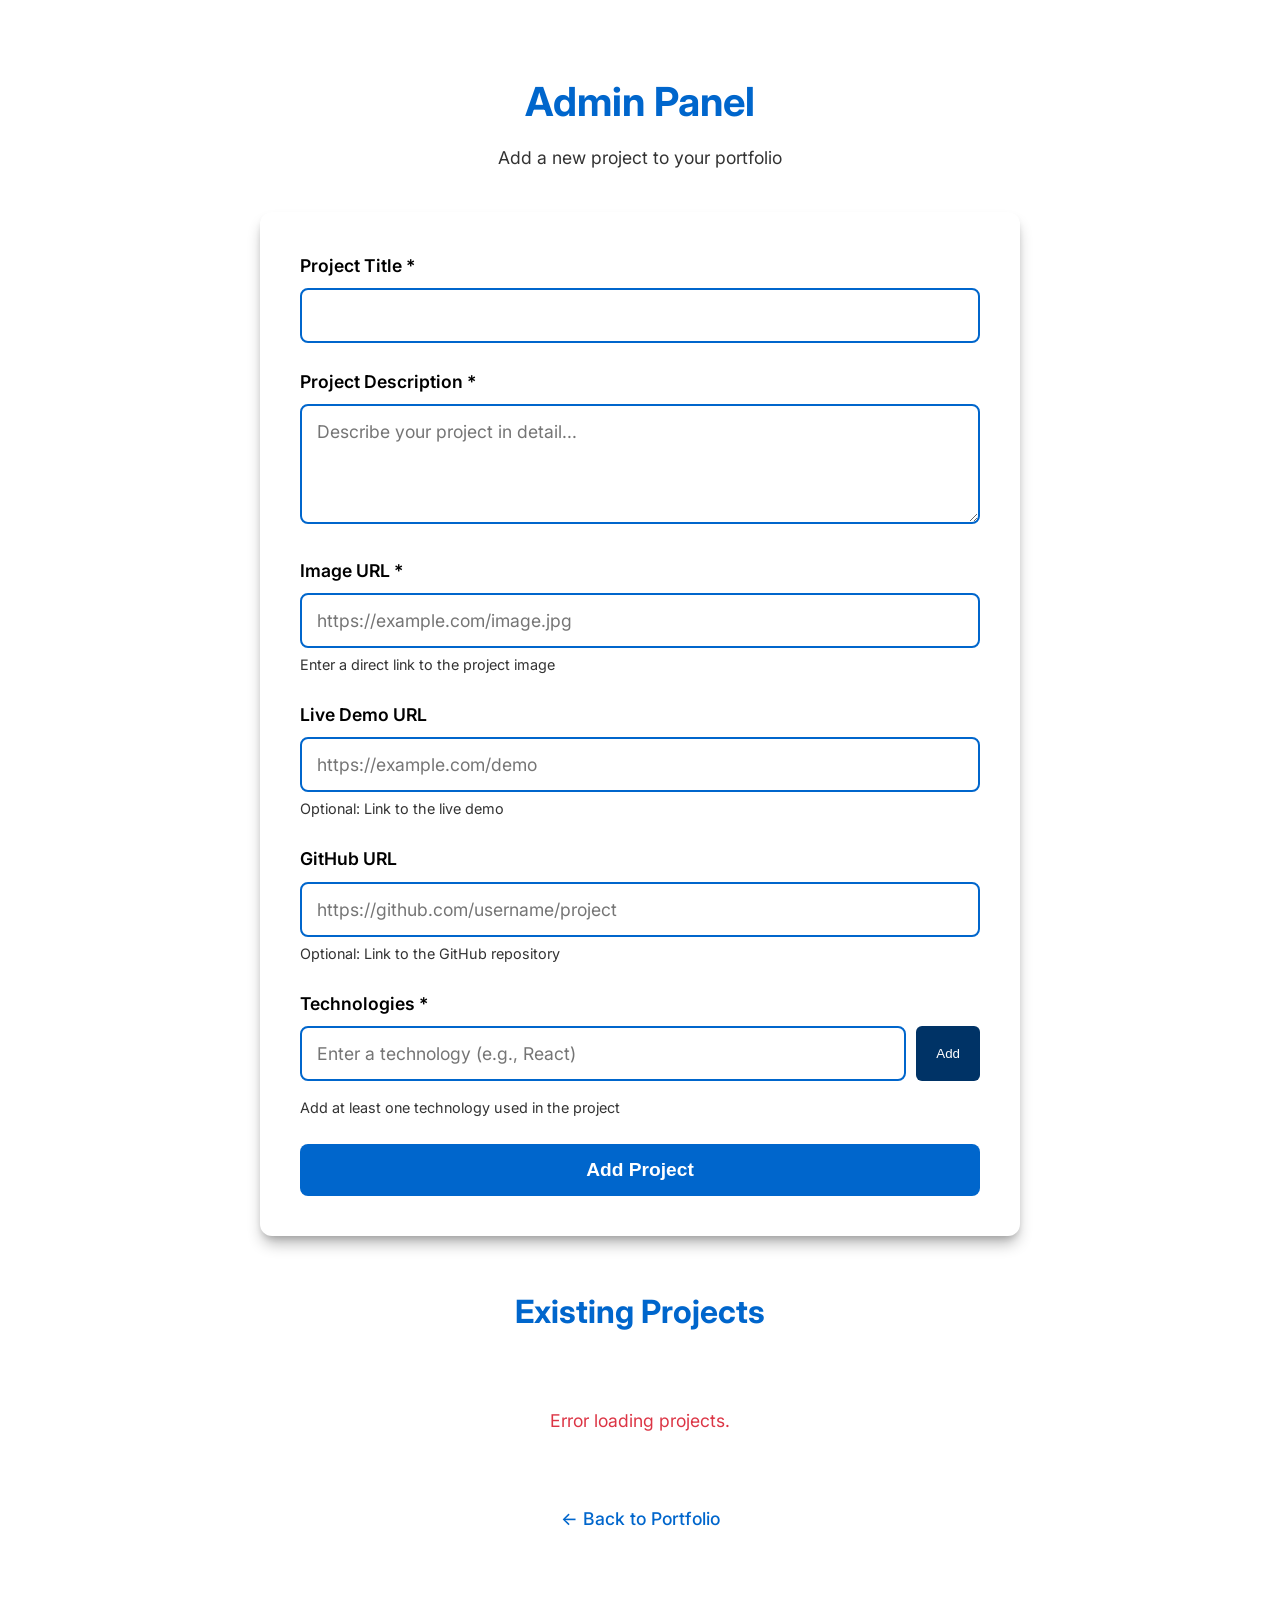
<file: admin.html>
<!DOCTYPE html>
<html lang="en">
<head>
    <meta charset="UTF-8">
    <meta name="viewport" content="width=device-width, initial-scale=1.0">
    <title>Admin Panel - Add New Project</title>
    <link href="https://fonts.googleapis.com/css2?family=Inter:wght@300;400;500;600;700;800&display=swap" rel="stylesheet">
    <link rel="stylesheet" href="https://cdnjs.cloudflare.com/ajax/libs/font-awesome/6.4.0/css/all.min.css">
    <link rel="stylesheet" href="styles.css">
    <style>
        .admin-container {
            max-width: 800px;
            margin: 50px auto;
            padding: 20px;
        }
        
        .admin-header {
            text-align: center;
            margin-bottom: 40px;
        }
        
        .admin-header h1 {
            color: var(--primary-color);
            font-size: 2.5rem;
            margin-bottom: 10px;
        }
        
        .admin-header p {
            color: var(--text-light);
            font-size: 1.1rem;
        }
        
        .admin-form {
            background: var(--bg-white);
            padding: 40px;
            border-radius: 12px;
            box-shadow: var(--shadow-lg);
        }
        
        .form-group {
            margin-bottom: 25px;
        }
        
        .form-group label {
            display: block;
            margin-bottom: 8px;
            font-weight: 600;
            color: var(--text-dark);
            font-size: 1.1rem;
        }
        
        .form-group input,
        .form-group textarea {
            width: 100%;
            padding: 15px;
            border: 2px solid var(--border-color);
            border-radius: 8px;
            font-family: inherit;
            font-size: 1.1rem;
            transition: var(--transition);
        }
        
        .form-group input:focus,
        .form-group textarea:focus {
            outline: none;
            border-color: var(--primary-color);
        }
        
        .form-group textarea {
            resize: vertical;
            min-height: 120px;
        }
        
        .form-group small {
            display: block;
            margin-top: 5px;
            color: var(--text-light);
            font-size: 0.9rem;
        }
        
        .tech-input-container {
            display: flex;
            gap: 10px;
            margin-bottom: 10px;
        }
        
        .tech-input {
            flex: 1;
        }
        
        .add-tech-btn {
            padding: 10px 20px;
            background: var(--secondary-color);
            color: var(--text-white);
            border: none;
            border-radius: 6px;
            cursor: pointer;
            font-weight: 500;
        }
        
        .tech-tags {
            display: flex;
            flex-wrap: wrap;
            gap: 8px;
            margin-top: 10px;
        }
        
        .tech-tag {
            background: var(--primary-color);
            color: var(--text-white);
            padding: 5px 10px;
            border-radius: 15px;
            font-size: 0.9rem;
            display: flex;
            align-items: center;
            gap: 5px;
        }
        
        .remove-tech {
            cursor: pointer;
            font-weight: bold;
        }
        
        .submit-btn {
            width: 100%;
            padding: 15px;
            background: var(--primary-color);
            color: var(--text-white);
            border: none;
            border-radius: 8px;
            font-size: 1.2rem;
            font-weight: 600;
            cursor: pointer;
            transition: var(--transition);
        }
        
        .submit-btn:hover {
            background: var(--primary-dark);
        }
        
        .message {
            padding: 15px;
            border-radius: 8px;
            margin-bottom: 20px;
            font-weight: 500;
        }
        
        .message.success {
            background: #d4edda;
            color: #155724;
            border: 1px solid #c3e6cb;
        }
        
        .message.error {
            background: #f8d7da;
            color: #721c24;
            border: 1px solid #f5c6cb;
        }
        
        .hidden {
            display: none;
        }
        
        .back-link {
            text-align: center;
            margin-top: 30px;
        }
        
        .back-link a {
            color: var(--primary-color);
            text-decoration: none;
            font-weight: 500;
            font-size: 1.1rem;
        }
        
        .back-link a:hover {
            text-decoration: underline;
        }
        
        .existing-projects {
            margin-top: 50px;
        }
        
        .existing-projects h2 {
            color: var(--primary-color);
            font-size: 2rem;
            margin-bottom: 30px;
            text-align: center;
        }
        
        .projects-list {
            display: grid;
            gap: 20px;
        }
        
        .project-item {
            background: var(--bg-white);
            border: 1px solid var(--border-color);
            border-radius: 12px;
            padding: 20px;
            display: flex;
            gap: 20px;
            align-items: center;
            box-shadow: var(--shadow-md);
        }
        
        .project-image {
            width: 100px;
            height: 100px;
            border-radius: 8px;
            overflow: hidden;
            flex-shrink: 0;
        }
        
        .project-image img {
            width: 100%;
            height: 100%;
            object-fit: cover;
        }
        
        .project-info {
            flex: 1;
        }
        
        .project-info h3 {
            color: var(--text-dark);
            font-size: 1.3rem;
            margin-bottom: 8px;
        }
        
        .project-info p {
            color: var(--text-light);
            font-size: 0.95rem;
            line-height: 1.5;
            margin-bottom: 10px;
        }
        
        .project-tech {
            display: flex;
            flex-wrap: wrap;
            gap: 5px;
            margin-bottom: 10px;
        }
        
        .project-tech .tech-tag {
            background: var(--primary-color);
            color: var(--text-white);
            padding: 3px 8px;
            border-radius: 12px;
            font-size: 0.8rem;
        }
        
        .project-actions {
            display: flex;
            gap: 10px;
        }
        
        .edit-btn, .delete-btn {
            padding: 8px 16px;
            border: none;
            border-radius: 6px;
            cursor: pointer;
            font-weight: 500;
            font-size: 0.9rem;
            transition: var(--transition);
        }
        
        .edit-btn {
            background: var(--primary-color);
            color: var(--text-white);
        }
        
        .edit-btn:hover {
            background: var(--primary-dark);
        }
        
        .delete-btn {
            background: #dc3545;
            color: var(--text-white);
        }
        
        .delete-btn:hover {
            background: #c82333;
        }
        
        .no-projects {
            text-align: center;
            color: var(--text-light);
            font-size: 1.1rem;
            padding: 40px;
        }
        
        .error {
            text-align: center;
            color: #dc3545;
            font-size: 1.1rem;
            padding: 40px;
        }
        
        .modal {
            display: none;
            position: fixed;
            z-index: 1000;
            left: 0;
            top: 0;
            width: 100%;
            height: 100%;
            background-color: rgba(0,0,0,0.5);
        }
        
        .modal-content {
            background-color: var(--bg-white);
            margin: 5% auto;
            padding: 30px;
            border-radius: 12px;
            width: 90%;
            max-width: 600px;
            max-height: 80vh;
            overflow-y: auto;
        }
        
        .close {
            color: var(--text-light);
            float: right;
            font-size: 28px;
            font-weight: bold;
            cursor: pointer;
        }
        
        .close:hover {
            color: var(--text-dark);
        }
    </style>
</head>
<body>
    <div class="admin-container">
        <div class="admin-header">
            <h1>Admin Panel</h1>
            <p>Add a new project to your portfolio</p>
        </div>
        
        <div id="message" class="message hidden"></div>
        
        <form class="admin-form" id="projectForm">
            <div class="form-group">
                <label for="title">Project Title *</label>
                <input type="text" id="title" name="title" required>
            </div>
            
            <div class="form-group">
                <label for="description">Project Description *</label>
                <textarea id="description" name="description" required placeholder="Describe your project in detail..."></textarea>
            </div>
            
            <div class="form-group">
                <label for="image_url">Image URL *</label>
                <input type="url" id="image_url" name="image_url" required placeholder="https://example.com/image.jpg">
                <small>Enter a direct link to the project image</small>
            </div>
            
            <div class="form-group">
                <label for="live_demo_url">Live Demo URL</label>
                <input type="url" id="live_demo_url" name="live_demo_url" placeholder="https://example.com/demo">
                <small>Optional: Link to the live demo</small>
            </div>
            
            <div class="form-group">
                <label for="github_url">GitHub URL</label>
                <input type="url" id="github_url" name="github_url" placeholder="https://github.com/username/project">
                <small>Optional: Link to the GitHub repository</small>
            </div>
            
            <div class="form-group">
                <label>Technologies *</label>
                <div class="tech-input-container">
                    <input type="text" id="techInput" class="tech-input" placeholder="Enter a technology (e.g., React)">
                    <button type="button" class="add-tech-btn" onclick="addTechnology()">Add</button>
                </div>
                <div id="techTags" class="tech-tags"></div>
                <small>Add at least one technology used in the project</small>
                <input type="hidden" id="technologies" name="technologies" required>
            </div>
            
            <button type="submit" class="submit-btn">Add Project</button>
        </form>
        
        <div class="existing-projects">
            <h2>Existing Projects</h2>
            <div id="projectsList" class="projects-list">
                <div class="loading">Loading projects...</div>
            </div>
        </div>
        
        <div class="back-link">
            <a href="index.html">← Back to Portfolio</a>
        </div>
    </div>

    <!-- Edit Project Modal -->
    <div id="editModal" class="modal">
        <div class="modal-content">
            <span class="close" onclick="closeEditModal()">&times;</span>
            <h2>Edit Project</h2>
            <form id="editForm">
                <input type="hidden" id="editProjectId" name="id">
                
                <div class="form-group">
                    <label for="editTitle">Project Title *</label>
                    <input type="text" id="editTitle" name="title" required>
                </div>
                
                <div class="form-group">
                    <label for="editDescription">Project Description *</label>
                    <textarea id="editDescription" name="description" required></textarea>
                </div>
                
                <div class="form-group">
                    <label for="editImageUrl">Image URL *</label>
                    <input type="url" id="editImageUrl" name="image_url" required>
                </div>
                
                <div class="form-group">
                    <label for="editLiveDemoUrl">Live Demo URL</label>
                    <input type="url" id="editLiveDemoUrl" name="live_demo_url">
                </div>
                
                <div class="form-group">
                    <label for="editGithubUrl">GitHub URL</label>
                    <input type="url" id="editGithubUrl" name="github_url">
                </div>
                
                <div class="form-group">
                    <label>Technologies *</label>
                    <div class="tech-input-container">
                        <input type="text" id="editTechInput" class="tech-input" placeholder="Enter a technology">
                        <button type="button" class="add-tech-btn" onclick="addEditTechnology()">Add</button>
                    </div>
                    <div id="editTechTags" class="tech-tags"></div>
                    <input type="hidden" id="editTechnologies" name="technologies" required>
                </div>
                
                <button type="submit" class="submit-btn">Update Project</button>
            </form>
        </div>
    </div>

    <script>
        let technologies = [];
        let editTechnologies = [];
        
        // Load existing projects
        async function loadProjects() {
            try {
                const response = await fetch('get_projects.php');
                const result = await response.json();
                
                const projectsList = document.getElementById('projectsList');
                
                if (result.success && result.projects.length > 0) {
                    projectsList.innerHTML = '';
                    
                    result.projects.forEach(project => {
                        const projectItem = createProjectItem(project);
                        projectsList.appendChild(projectItem);
                    });
                } else {
                    projectsList.innerHTML = '<div class="no-projects">No projects found.</div>';
                }
            } catch (error) {
                console.error('Error loading projects:', error);
                const projectsList = document.getElementById('projectsList');
                projectsList.innerHTML = '<div class="error">Error loading projects.</div>';
            }
        }
        
        function createProjectItem(project) {
            const item = document.createElement('div');
            item.className = 'project-item';
            
            const techTags = project.technologies.map(tech => 
                `<span class="tech-tag">${tech.trim()}</span>`
            ).join('');
            
            item.innerHTML = `
                <div class="project-image">
                    <img src="${project.image_url}" alt="${project.title}">
                </div>
                <div class="project-info">
                    <h3>${project.title}</h3>
                    <p>${project.description}</p>
                    <div class="project-tech">${techTags}</div>
                    <div class="project-actions">
                        <button class="edit-btn" onclick="editProject(${project.id})">Edit</button>
                        <button class="delete-btn" onclick="deleteProject(${project.id})">Delete</button>
                    </div>
                </div>
            `;
            
            return item;
        }
        
        // Delete project
        async function deleteProject(projectId) {
            if (!confirm('Are you sure you want to delete this project?')) {
                return;
            }
            
            try {
                const response = await fetch('delete_project.php', {
                    method: 'POST',
                    headers: {
                        'Content-Type': 'application/x-www-form-urlencoded',
                    },
                    body: `id=${projectId}`
                });
                
                const result = await response.json();
                
                if (result.success) {
                    showMessage('Project deleted successfully!', 'success');
                    loadProjects(); // Reload projects list
                } else {
                    showMessage('Error: ' + result.message, 'error');
                }
            } catch (error) {
                showMessage('Error: ' + error.message, 'error');
            }
        }
        
        // Edit project
        async function editProject(projectId) {
            try {
                const response = await fetch('get_projects.php');
                const result = await response.json();
                
                if (result.success) {
                    const project = result.projects.find(p => p.id === projectId);
                    if (project) {
                        openEditModal(project);
                    }
                }
            } catch (error) {
                showMessage('Error: ' + error.message, 'error');
            }
        }
        
        function openEditModal(project) {
            document.getElementById('editProjectId').value = project.id;
            document.getElementById('editTitle').value = project.title;
            document.getElementById('editDescription').value = project.description;
            document.getElementById('editImageUrl').value = project.image_url;
            document.getElementById('editLiveDemoUrl').value = project.live_demo_url || '';
            document.getElementById('editGithubUrl').value = project.github_url || '';
            
            editTechnologies = [...project.technologies];
            updateEditTechTags();
            
            document.getElementById('editModal').style.display = 'block';
        }
        
        function closeEditModal() {
            document.getElementById('editModal').style.display = 'none';
            editTechnologies = [];
        }
        
        // Add technology functions for edit modal
        function addEditTechnology() {
            const input = document.getElementById('editTechInput');
            const tech = input.value.trim();
            
            if (tech && !editTechnologies.includes(tech)) {
                editTechnologies.push(tech);
                updateEditTechTags();
                input.value = '';
                input.focus();
            }
        }
        
        function removeEditTechnology(tech) {
            editTechnologies = editTechnologies.filter(t => t !== tech);
            updateEditTechTags();
        }
        
        function updateEditTechTags() {
            const container = document.getElementById('editTechTags');
            const hiddenInput = document.getElementById('editTechnologies');
            
            container.innerHTML = '';
            editTechnologies.forEach(tech => {
                const tag = document.createElement('div');
                tag.className = 'tech-tag';
                tag.innerHTML = `
                    ${tech}
                    <span class="remove-tech" onclick="removeEditTechnology('${tech}')">&times;</span>
                `;
                container.appendChild(tag);
            });
            
            hiddenInput.value = editTechnologies.join(',');
        }
        
        // Original add technology functions
        function addTechnology() {
            const input = document.getElementById('techInput');
            const tech = input.value.trim();
            
            if (tech && !technologies.includes(tech)) {
                technologies.push(tech);
                updateTechTags();
                input.value = '';
                input.focus();
            }
        }
        
        function removeTechnology(tech) {
            technologies = technologies.filter(t => t !== tech);
            updateTechTags();
        }
        
        function updateTechTags() {
            const container = document.getElementById('techTags');
            const hiddenInput = document.getElementById('technologies');
            
            container.innerHTML = '';
            technologies.forEach(tech => {
                const tag = document.createElement('div');
                tag.className = 'tech-tag';
                tag.innerHTML = `
                    ${tech}
                    <span class="remove-tech" onclick="removeTechnology('${tech}')">&times;</span>
                `;
                container.appendChild(tag);
            });
            
            hiddenInput.value = technologies.join(',');
        }
        
        // Handle Enter key in technology inputs
        document.getElementById('techInput').addEventListener('keypress', function(e) {
            if (e.key === 'Enter') {
                e.preventDefault();
                addTechnology();
            }
        });
        
        document.getElementById('editTechInput').addEventListener('keypress', function(e) {
            if (e.key === 'Enter') {
                e.preventDefault();
                addEditTechnology();
            }
        });
        
        // Handle add project form submission
        document.getElementById('projectForm').addEventListener('submit', async function(e) {
            e.preventDefault();
            
            if (technologies.length === 0) {
                showMessage('Please add at least one technology', 'error');
                return;
            }
            
            const formData = new FormData(this);
            const data = Object.fromEntries(formData);
            
            try {
                const response = await fetch('add_project.php', {
                    method: 'POST',
                    headers: {
                        'Content-Type': 'application/json',
                    },
                    body: JSON.stringify(data)
                });
                
                const result = await response.json();
                
                if (result.success) {
                    showMessage('Project added successfully!', 'success');
                    this.reset();
                    technologies = [];
                    updateTechTags();
                    loadProjects(); // Reload projects list
                } else {
                    showMessage('Error: ' + result.message, 'error');
                }
            } catch (error) {
                showMessage('Error: ' + error.message, 'error');
            }
        });
        
        // Handle edit project form submission
        document.getElementById('editForm').addEventListener('submit', async function(e) {
            e.preventDefault();
            
            if (editTechnologies.length === 0) {
                showMessage('Please add at least one technology', 'error');
                return;
            }
            
            const formData = new FormData(this);
            const data = Object.fromEntries(formData);
            
            try {
                const response = await fetch('update_project.php', {
                    method: 'POST',
                    headers: {
                        'Content-Type': 'application/json',
                    },
                    body: JSON.stringify(data)
                });
                
                const result = await response.json();
                
                if (result.success) {
                    showMessage('Project updated successfully!', 'success');
                    closeEditModal();
                    loadProjects(); // Reload projects list
                } else {
                    showMessage('Error: ' + result.message, 'error');
                }
            } catch (error) {
                showMessage('Error: ' + error.message, 'error');
            }
        });
        
        // Close modal when clicking outside
        window.onclick = function(event) {
            const modal = document.getElementById('editModal');
            if (event.target == modal) {
                closeEditModal();
            }
        }
        
        function showMessage(text, type) {
            const messageEl = document.getElementById('message');
            messageEl.textContent = text;
            messageEl.className = `message ${type}`;
            messageEl.classList.remove('hidden');
            
            setTimeout(() => {
                messageEl.classList.add('hidden');
            }, 5000);
        }
        
        // Load projects when page loads
        document.addEventListener('DOMContentLoaded', () => {
            loadProjects();
        });
    </script>
</body>
</html>
</file>
<file: styles.css>
/* Reset and Base Styles */
* {
    margin: 0;
    padding: 0;
    box-sizing: border-box;
}

:root {
    --primary-color: #0066CC;
    --primary-dark: #004499;
    --secondary-color: #003366;
    --accent-color: #0099FF;
    --text-dark: #000000;
    --text-light: #333333;
    --text-white: #FFFFFF;
    --bg-light: #F0F4F8;
    --bg-white: #FFFFFF;
    --bg-dark: #000000;
    --border-color: #0066CC;
    --shadow-sm: 0 1px 2px 0 rgba(0, 0, 0, 0.1);
    --shadow-md: 0 4px 6px -1px rgba(0, 0, 0, 0.2), 0 2px 4px -1px rgba(0, 0, 0, 0.12);
    --shadow-lg: 0 10px 15px -3px rgba(0, 0, 0, 0.3), 0 4px 6px -2px rgba(0, 0, 0, 0.15);
    --shadow-xl: 0 20px 25px -5px rgba(0, 0, 0, 0.4), 0 10px 10px -5px rgba(0, 0, 0, 0.2);
    --transition: all 0.3s ease;
}

html {
    scroll-behavior: smooth;
}

body {
    font-family: 'Inter', sans-serif;
    line-height: 1.6;
    color: var(--text-dark);
    background-color: var(--bg-white);
    overflow-x: hidden;
    font-size: 16px;
}

.container {
    max-width: 1200px;
    margin: 0 auto;
    padding: 0 20px;
}

/* Navigation */
.navbar {
    position: fixed;
    top: 0;
    width: 100%;
    background: rgba(255, 255, 255, 0.95);
    backdrop-filter: blur(10px);
    z-index: 1000;
    transition: var(--transition);
    box-shadow: var(--shadow-sm);
}

.nav-container {
    max-width: 1200px;
    margin: 0 auto;
    padding: 0 20px;
    display: flex;
    justify-content: space-between;
    align-items: center;
    height: 70px;
}

.nav-logo a {
    font-size: 24px;
    font-weight: 700;
    color: var(--primary-color);
    text-decoration: none;
    transition: var(--transition);
}

.nav-logo a:hover {
    color: var(--primary-dark);
}

.nav-menu {
    display: flex;
    list-style: none;
    gap: 2rem;
}

.nav-link {
    color: var(--text-dark);
    text-decoration: none;
    font-weight: 500;
    transition: var(--transition);
    position: relative;
}

.nav-link:hover {
    color: var(--primary-color);
}

.nav-link::after {
    content: '';
    position: absolute;
    bottom: -5px;
    left: 0;
    width: 0;
    height: 2px;
    background: var(--primary-color);
    transition: var(--transition);
}

.nav-link:hover::after {
    width: 100%;
}

.hamburger {
    display: none;
    flex-direction: column;
    cursor: pointer;
}

.bar {
    width: 25px;
    height: 3px;
    background: var(--text-dark);
    margin: 3px 0;
    transition: var(--transition);
}

/* Hero Section */
.hero {
    min-height: 100vh;
    display: flex;
    align-items: center;
    background: linear-gradient(135deg, #0066CC 0%, #000000 100%);
    position: relative;
    overflow: hidden;
    z-index: 1;
}

.hero::before {
    content: '';
    position: absolute;
    top: 0;
    left: 0;
    right: 0;
    bottom: 0;
    background: url('data:image/svg+xml,<svg xmlns="http://www.w3.org/2000/svg" viewBox="0 0 1440 320"><path fill="%23ffffff" fill-opacity="0.1" d="M0,96L48,112C96,128,192,160,288,160C384,160,480,128,576,122.7C672,117,768,139,864,138.7C960,139,1056,117,1152,106.7C1248,96,1344,96,1392,96L1440,96L1440,320L1392,320C1344,320,1248,320,1152,320C1056,320,960,320,864,320C768,320,672,320,576,320C480,320,384,320,288,320C192,320,96,320,48,320L0,320Z"></path></svg>') no-repeat bottom;
    background-size: cover;
}

.hero-container {
    max-width: 1200px;
    margin: 0 auto;
    padding: 0 20px;
    display: grid;
    grid-template-columns: 1fr 1fr;
    gap: 4rem;
    align-items: center;
    position: relative;
    z-index: 1;
}

.hero-content {
    color: var(--text-white);
}

.hero-title {
    font-size: 3.5rem;
    font-weight: 800;
    margin-bottom: 1rem;
    line-height: 1.2;
}

.highlight {
    color: var(--accent-color);
}

.hero-subtitle {
    font-size: 2rem;
    font-weight: 600;
    margin-bottom: 1.5rem;
    opacity: 0.9;
}

.hero-description {
    font-size: 1.1rem;
    margin-bottom: 2rem;
    opacity: 0.8;
    line-height: 1.7;
}

.hero-buttons {
    display: flex;
    gap: 1rem;
    margin-bottom: 2rem;
}

.btn {
    padding: 12px 24px;
    border: none;
    border-radius: 8px;
    font-weight: 600;
    text-decoration: none;
    display: inline-flex;
    align-items: center;
    justify-content: center;
    transition: var(--transition);
    cursor: pointer;
    font-size: 1rem;
}

.btn-primary {
    background: var(--primary-color);
    color: var(--text-white);
}

.btn-primary:hover {
    background: var(--primary-dark);
    transform: translateY(-2px);
    box-shadow: var(--shadow-lg);
}

.btn-secondary {
    background: transparent;
    color: var(--text-white);
    border: 2px solid var(--primary-color);
}

.btn-secondary:hover {
    background: var(--text-white);
    color: var(--primary-color);
    transform: translateY(-2px);
}

.hero-social {
    display: flex;
    gap: 1rem;
}

.social-link {
    width: 40px;
    height: 40px;
    border-radius: 50%;
    background: rgba(255, 255, 255, 0.1);
    display: flex;
    align-items: center;
    justify-content: center;
    color: var(--text-white);
    text-decoration: none;
    transition: var(--transition);
}

.social-link:hover {
    background: var(--primary-color);
    transform: translateY(-3px);
}

.hero-image {
    display: flex;
    justify-content: center;
    align-items: center;
}

.profile-img {
    width: 400px;
    height: 400px;
    border-radius: 50%;
    padding: 6px;
    background: linear-gradient(135deg, #667eea 0%, #764ba2 50%, #f093fb 100%);
    box-shadow: 0 20px 60px rgba(102, 126, 234, 0.4);
    animation: float 6s ease-in-out infinite, glow 3s ease-in-out infinite alternate;
}

.profile-img img {
    width: 100%;
    height: 100%;
    object-fit: cover;
    border-radius: 50%;
    display: block;
}

@keyframes float {
    0%, 100% { transform: translateY(0px); }
    50% { transform: translateY(-20px); }
}

@keyframes glow {
    0% {
        box-shadow: 0 20px 60px rgba(102, 126, 234, 0.4),
                    0 0 0 4px rgba(255, 255, 255, 0.1);
    }
    100% {
        box-shadow: 0 25px 70px rgba(102, 126, 234, 0.6),
                    0 0 0 6px rgba(255, 255, 255, 0.2);
    }
}

.scroll-indicator {
    position: absolute;
    bottom: 30px;
    left: 50%;
    transform: translateX(-50%);
    animation: bounce 2s infinite;
}

.scroll-arrow {
    width: 30px;
    height: 30px;
    border-right: 3px solid var(--text-white);
    border-bottom: 3px solid var(--text-white);
    transform: rotate(45deg);
}

@keyframes bounce {
    0%, 20%, 50%, 80%, 100% { transform: translateX(-50%) translateY(0); }
    40% { transform: translateX(-50%) translateY(-10px); }
    60% { transform: translateX(-50%) translateY(-5px); }
}

/* Section Styles */
section {
    padding: 80px 0;
    position: relative;
    z-index: 2;
}

.section-title {
    font-size: 2.5rem;
    font-weight: 700;
    text-align: center;
    margin-bottom: 3rem;
    color: var(--text-dark);
    position: relative;
}

.section-title::after {
    content: '';
    position: absolute;
    bottom: -10px;
    left: 50%;
    transform: translateX(-50%);
    width: 60px;
    height: 4px;
    background: var(--primary-color);
    border-radius: 2px;
}

/* About Section */
.about {
    background: var(--bg-light);
}

.about-content {
    display: grid;
    grid-template-columns: 1fr 1fr;
    gap: 4rem;
    align-items: center;
}

.about-text p {
    margin-bottom: 1.5rem;
    color: var(--text-light);
    font-size: 1rem;
    line-height: 1.7;
}

.about-stats {
    display: grid;
    grid-template-columns: repeat(3, 1fr);
    gap: 2rem;
    margin-top: 2rem;
}

.stat-item {
    text-align: center;
    padding: 1.5rem;
    background: var(--bg-white);
    border-radius: 12px;
    box-shadow: var(--shadow-md);
}

.stat-item h3 {
    font-size: 2rem;
    font-weight: 700;
    color: var(--primary-color);
    margin-bottom: 0.5rem;
}

.stat-item p {
    color: var(--text-light);
    font-weight: 500;
}

.about-image img {
    width: 100%;
    border-radius: 12px;
    box-shadow: var(--shadow-lg);
}

/* Skills Section */
.skills {
    background: var(--bg-white);
}

.skills-grid {
    display: grid;
    grid-template-columns: repeat(auto-fit, minmax(300px, 1fr));
    gap: 2rem;
}

.skill-category {
    background: var(--bg-light);
    padding: 2rem;
    border-radius: 12px;
    box-shadow: var(--shadow-md);
}

.skill-category h3 {
    font-size: 1.3rem;
    font-weight: 600;
    margin-bottom: 1.5rem;
    color: var(--text-dark);
    text-align: center;
}

.skills-list {
    display: grid;
    grid-template-columns: repeat(2, 1fr);
    gap: 1rem;
}

.skill-item {
    display: flex;
    align-items: center;
    gap: 0.5rem;
    padding: 0.8rem;
    background: var(--bg-white);
    border-radius: 8px;
    font-size: 1rem;
}

.skill-item i {
    font-size: 1.2rem;
    color: var(--primary-color);
}

.skill-item:hover i {
    color: var(--text-white);
}

/* Projects Section */
.projects {
    background: var(--bg-light);
}

.projects-grid {
    display: grid;
    grid-template-columns: repeat(auto-fit, minmax(350px, 1fr));
    gap: 2rem;
}

.project-card {
    background: var(--bg-white);
    border-radius: 12px;
    overflow: hidden;
    box-shadow: var(--shadow-md);
}

.project-image {
    height: 250px;
    overflow: hidden;
}

.project-image img {
    width: 100%;
    height: 100%;
    object-fit: cover;
}

.project-content {
    padding: 2rem;
}

.project-content h3 {
    font-size: 1.5rem;
    font-weight: 600;
    margin-bottom: 1rem;
    color: var(--text-dark);
}

.project-content p {
    color: var(--text-light);
    margin-bottom: 1.5rem;
    line-height: 1.6;
    font-size: 1rem;
}

.project-tech {
    display: flex;
    flex-wrap: wrap;
    gap: 0.5rem;
    margin-bottom: 1.5rem;
}

.tech-tag {
    background: var(--primary-color);
    color: var(--text-white);
    padding: 0.3rem 0.8rem;
    border-radius: 20px;
    font-size: 0.85rem;
    font-weight: 500;
}

.project-links {
    display: flex;
    gap: 1rem;
}

.project-link {
    color: var(--primary-color);
    text-decoration: none;
    font-weight: 500;
    display: flex;
    align-items: center;
    gap: 0.5rem;
    font-size: 0.95rem;
}

/* Experience Section */
.experience {
    background: var(--bg-white);
}

.timeline {
    position: relative;
    max-width: 800px;
    margin: 0 auto;
}

.timeline::before {
    content: '';
    position: absolute;
    left: 50%;
    top: 0;
    bottom: 0;
    width: 2px;
    background: var(--primary-color);
    transform: translateX(-50%);
}

.timeline-item {
    position: relative;
    margin-bottom: 3rem;
}

.timeline-item:nth-child(odd) .timeline-content {
    margin-right: 50%;
    padding-right: 2rem;
    text-align: right;
}

.timeline-item:nth-child(even) .timeline-content {
    margin-left: 50%;
    padding-left: 2rem;
}

.timeline-dot {
    position: absolute;
    left: 50%;
    top: 0;
    width: 20px;
    height: 20px;
    background: var(--primary-color);
    border-radius: 50%;
    transform: translateX(-50%);
    border: 4px solid var(--bg-white);
    box-shadow: var(--shadow-md);
}

.timeline-content {
    background: var(--bg-light);
    padding: 2rem;
    border-radius: 12px;
    box-shadow: var(--shadow-md);
}

.timeline-date {
    color: var(--primary-color);
    font-weight: 600;
    margin-bottom: 0.5rem;
}

.timeline-content h3 {
    font-size: 1.3rem;
    font-weight: 600;
    margin-bottom: 0.5rem;
    color: var(--text-dark);
}

.timeline-content h4 {
    color: var(--text-light);
    margin-bottom: 1rem;
}

.timeline-content p {
    color: var(--text-light);
    margin-bottom: 1rem;
    line-height: 1.6;
    font-size: 1rem;
}

.timeline-content ul {
    list-style: none;
    color: var(--text-light);
}

.timeline-content li {
    margin-bottom: 0.5rem;
    position: relative;
    padding-left: 1.5rem;
    font-size: 1rem;
}

.timeline-content li::before {
    content: '▸';
    position: absolute;
    left: 0;
    color: var(--primary-color);
}

/* Contact Section */
.contact {
    background: var(--bg-light);
}

.contact-content {
    display: grid;
    grid-template-columns: 1fr 1fr;
    gap: 4rem;
}

.contact-info h3 {
    font-size: 1.8rem;
    font-weight: 600;
    margin-bottom: 1rem;
    color: var(--text-dark);
}

.contact-info p {
    color: var(--text-light);
    margin-bottom: 2rem;
    line-height: 1.6;
    font-size: 1rem;
}

.contact-details {
    margin-bottom: 2rem;
}

.contact-item {
    display: flex;
    align-items: center;
    gap: 1rem;
    margin-bottom: 1rem;
    color: var(--text-light);
    font-size: 1rem;
}

.contact-item i {
    color: var(--primary-color);
    width: 20px;
}

.contact-social {
    display: flex;
    gap: 1rem;
}

.social-icon {
    width: 40px;
    height: 40px;
    border-radius: 50%;
    background: var(--primary-color);
    display: flex;
    align-items: center;
    justify-content: center;
    color: var(--text-white);
    text-decoration: none;
}

.contact-form {
    background: var(--bg-white);
    padding: 2rem;
    border-radius: 12px;
    box-shadow: var(--shadow-md);
}

.form-group {
    margin-bottom: 1.5rem;
}

.form-group input,
.form-group textarea {
    width: 100%;
    padding: 12px;
    border: 2px solid var(--border-color);
    border-radius: 8px;
    font-family: inherit;
    font-size: 1rem;
    transition: var(--transition);
}

.form-group input:focus,
.form-group textarea:focus {
    outline: none;
    border-color: var(--primary-color);
}

.form-group textarea {
    resize: vertical;
    min-height: 120px;
}

/* Footer */
.footer {
    background: var(--text-dark);
    color: var(--text-white);
    text-align: center;
    padding: 2rem 0;
}

.footer p {
    margin-bottom: 0.5rem;
    font-size: 0.95rem;
}

.footer i {
    color: var(--primary-color);
}

/* Back to Top Button */
.back-to-top {
    position: fixed;
    bottom: 30px;
    right: 30px;
    width: 50px;
    height: 50px;
    background: var(--primary-color);
    color: var(--text-white);
    border: none;
    border-radius: 50%;
    cursor: pointer;
    display: flex;
    align-items: center;
    justify-content: center;
    font-size: 1.2rem;
    opacity: 0;
    visibility: hidden;
    transition: var(--transition);
    z-index: 999;
}

.back-to-top.show {
    opacity: 1;
    visibility: visible;
}

.back-to-top:hover {
    background: var(--primary-dark);
}

/* Responsive Design */
@media (max-width: 768px) {
    .nav-menu {
        position: fixed;
        left: -100%;
        top: 70px;
        flex-direction: column;
        background: var(--bg-white);
        width: 100%;
        text-align: center;
        transition: var(--transition);
        box-shadow: var(--shadow-lg);
        padding: 2rem 0;
    }

    .nav-menu.active {
        left: 0;
    }

    .hamburger {
        display: flex;
    }

    .hamburger.active .bar:nth-child(2) {
        opacity: 0;
    }

    .hamburger.active .bar:nth-child(1) {
        transform: translateY(8px) rotate(45deg);
    }

    .hamburger.active .bar:nth-child(3) {
        transform: translateY(-8px) rotate(-45deg);
    }

    .hero-container {
        grid-template-columns: 1fr;
        text-align: center;
        gap: 2rem;
    }

    .hero-title {
        font-size: 2.5rem;
    }

    .hero-subtitle {
        font-size: 1.5rem;
    }

    .hero-buttons {
        justify-content: center;
    }

    .hero-social {
        justify-content: center;
    }

    .profile-img {
        width: 300px;
        height: 300px;
    }

    .about-content {
        grid-template-columns: 1fr;
        gap: 2rem;
    }

    .about-stats {
        grid-template-columns: 1fr;
        gap: 1rem;
    }

    .skills-list {
        grid-template-columns: 1fr;
    }

    .projects-grid {
        grid-template-columns: 1fr;
    }

    .timeline::before {
        left: 30px;
    }

    .timeline-item:nth-child(odd) .timeline-content,
    .timeline-item:nth-child(even) .timeline-content {
        margin-left: 60px;
        margin-right: 0;
        padding-left: 0;
        padding-right: 0;
        text-align: left;
    }

    .timeline-dot {
        left: 30px;
    }

    .contact-content {
        grid-template-columns: 1fr;
        gap: 2rem;
    }

    .section-title {
        font-size: 2rem;
    }
}

@media (max-width: 480px) {
    .container {
        padding: 0 15px;
    }

    .hero-title {
        font-size: 2rem;
    }

    .hero-subtitle {
        font-size: 1.2rem;
    }

    .hero-buttons {
        flex-direction: column;
        gap: 1rem;
    }

    .btn {
        width: 100%;
    }

    .profile-img {
        width: 250px;
        height: 250px;
    }

    .section-title {
        font-size: 1.8rem;
    }

    .skill-category {
        padding: 1.5rem;
    }

    .project-content {
        padding: 1.5rem;
    }

    .timeline-content {
        padding: 1.5rem;
    }

    .contact-form {
        padding: 1.5rem;
    }
}

/* Static sections - no animations */
</file>
